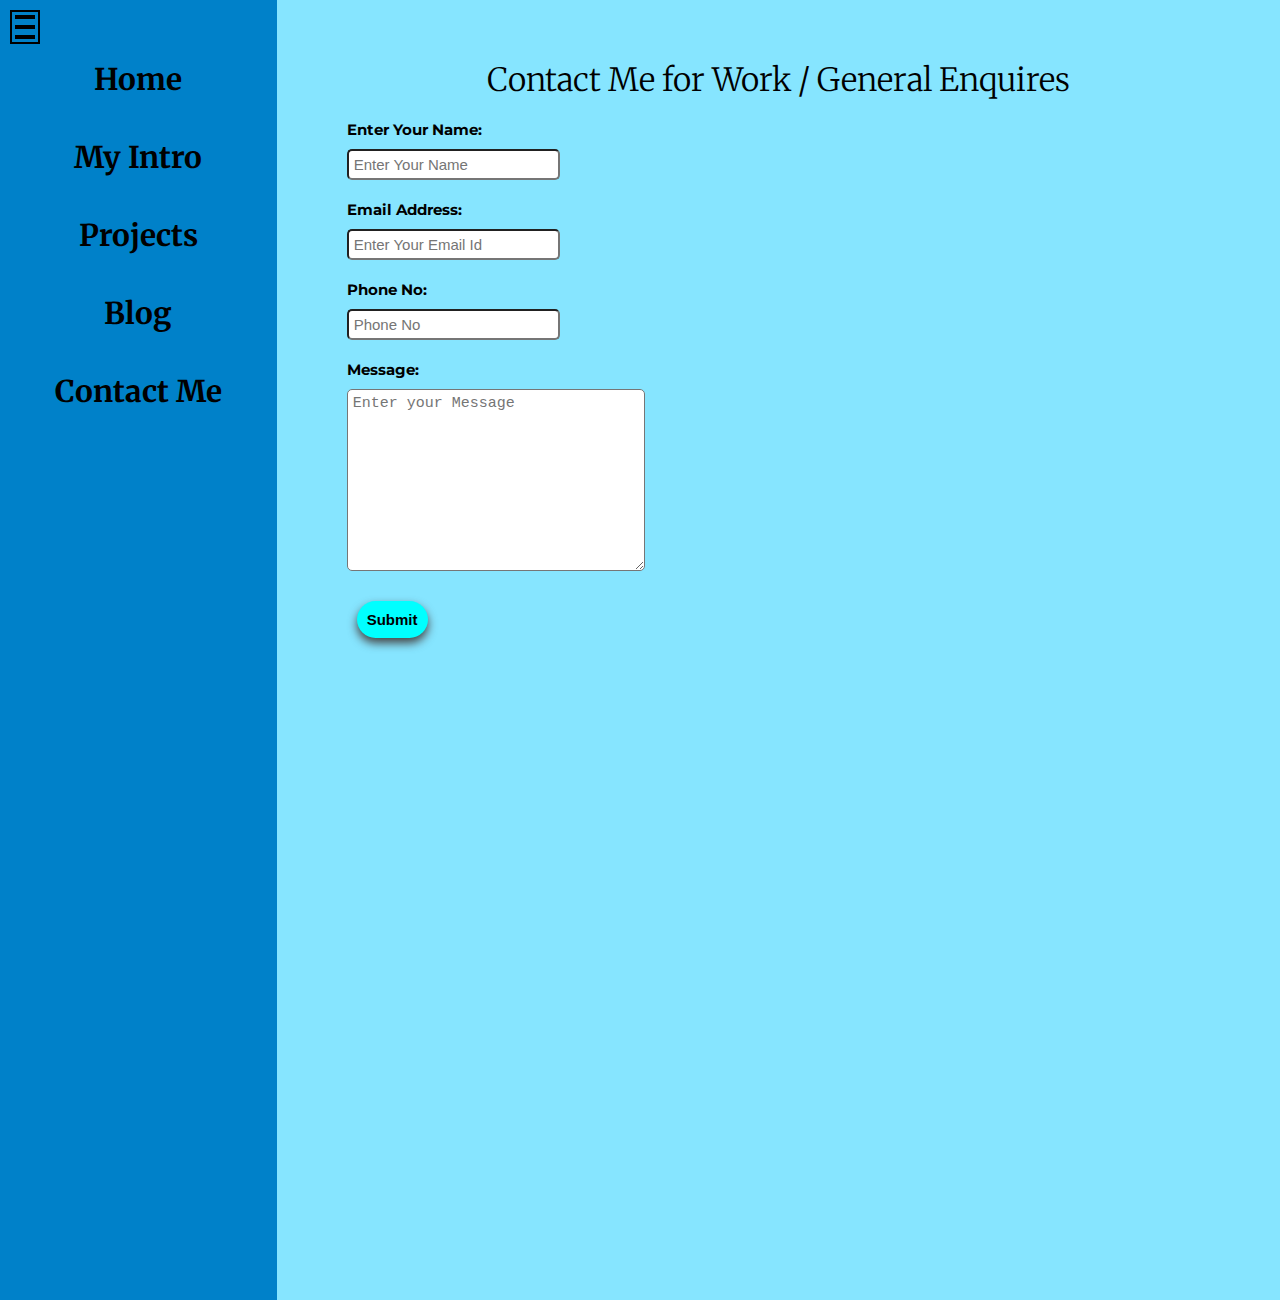
<file: contact.html>
<!DOCTYPE html>
<html lang="en">
  <head>
    <meta charset="UTF-8" />
    <meta http-equiv="X-UA-Compatible" content="IE=edge" />
    <meta name="viewport" content="width=device-width, initial-scale=1.0" />
    <link rel="stylesheet" href="style.css" />
    <title>Surya L - Developer , Programmer , Content Writter</title>
  </head>
  <body>
    <div class="container">
      <div class="sidebar">
        <!-- <h1 class="logo">Surya L</h1>   -->
        <a class="toggleButton" href="#" id="toggleButton">
          <span class="line"></span>
          <span class="line"></span>
          <span class="line"></span>
        </a>
          <nav class="navBar" id="navBar">
              <li><a href="/index.html">Home</a></li>
              <li><a href="/intro.html">My Intro</a></li>
              <li><a href="/project.html">Projects</a></li>
              <li><a href="/blog.html">Blog</a></li>
              <li><a href="/contact.html">Contact Me</a></li>
          </nav>
      </div>
      <div class="main">
        <div class="contactForm">
          <h1>Contact Me for Work / General Enquires</h1>
          <form action="mailto:Suryaraj8147@gmail.com" method="post">
              <div class="formInputs">
                <label for="formName">Enter Your Name:</label>
              <input
                type="text"
                name="Name"
                id="formName"
                placeholder="Enter Your Name" required
              />
            </div>
            <div class="formInputs">
                <label for="formEmail">Email Address:</label>
              <input
                type="email"
                name="Email"
                id="formEmail"
                placeholder="Enter Your Email Id" required
              />
            </div>
            <div class="formInputs">
                <label for="formPhone">Phone No:</label>
                <input type="tel" name="Phone" id="formPhone" placeholder="Phone No">
            </div>
            <div class="formInputs">
                <label for="formMessage">Message:</label>
                <textarea name="Message" id="formMessage" cols="30" rows="10" placeholder="Enter your Message"></textarea>
            </div>
            <div class="formInputs">
                <button type="submit">Submit</button>
            </div>
          </form>
        </div>
      </div>
    </div>
    <script src="script.js"></script>
  </body>
</html>
</file>
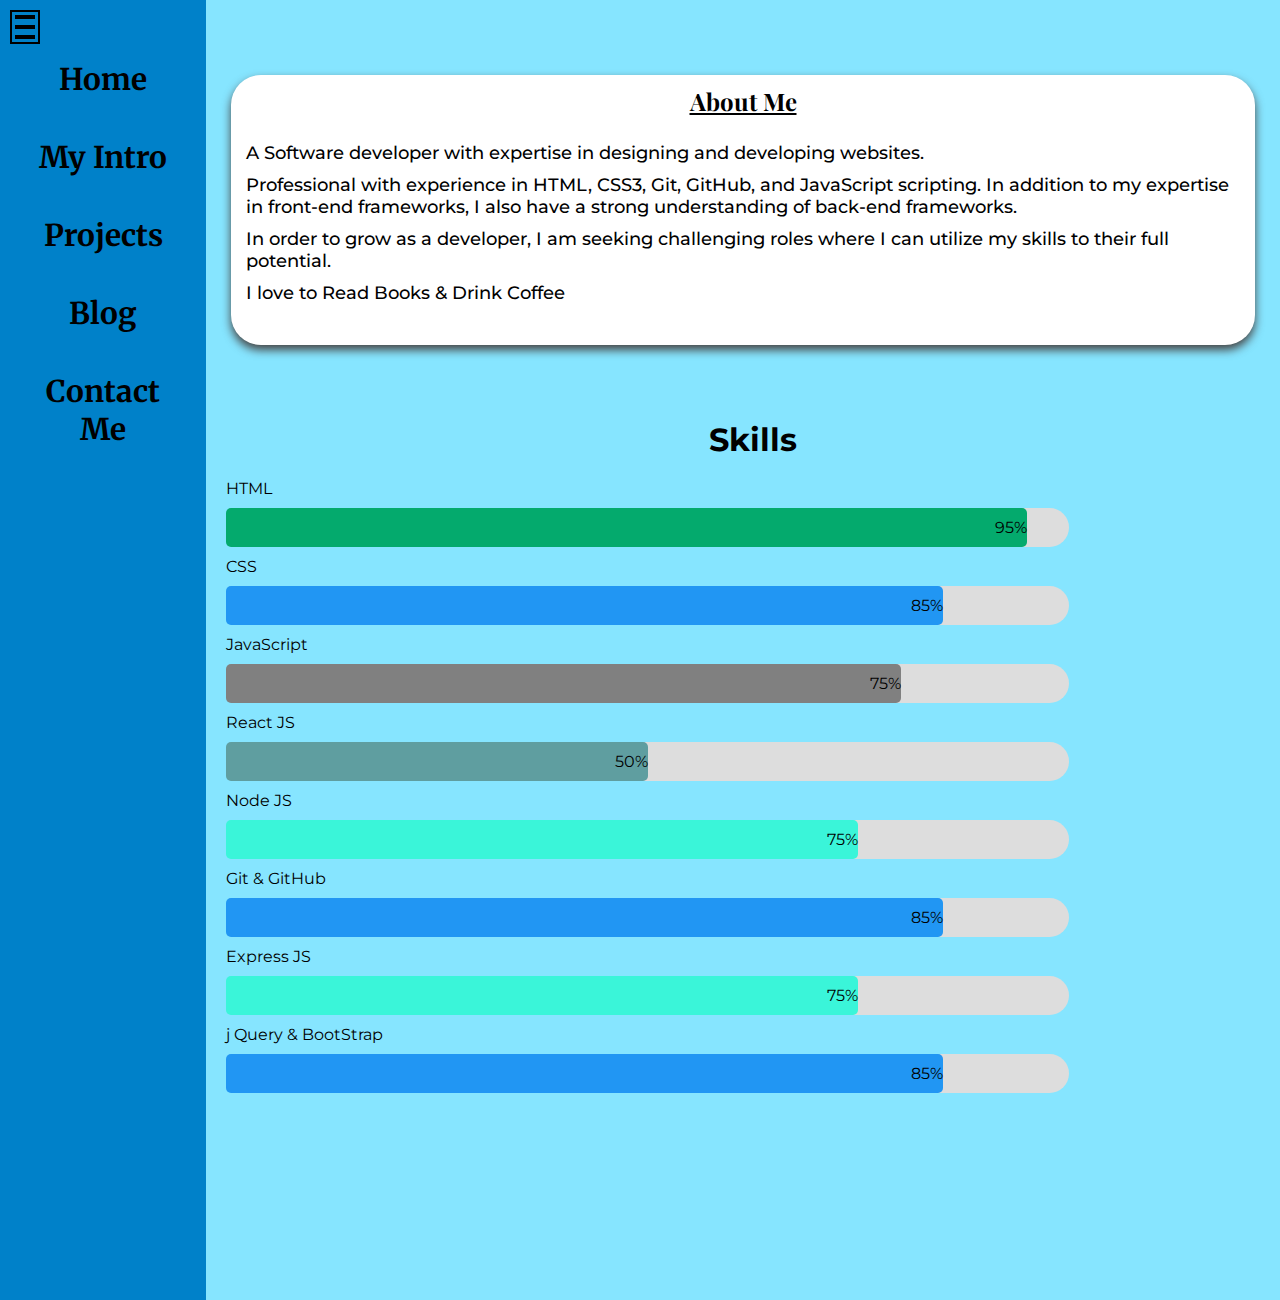
<file: intro.html>
<!DOCTYPE html>
<html lang="en">
  <head>
    <meta charset="UTF-8" />
    <meta http-equiv="X-UA-Compatible" content="IE=edge" />
    <meta name="viewport" content="width=device-width, initial-scale=1.0" />
    <link rel="stylesheet" href="style.css" />
    <title>Surya L - Developer , Programmer , Content Writter</title>
  </head>
  <body>
    <div class="container">
      <div class="sidebar">
        <!-- <h1 class="logo">Surya L</h1>   -->
        <a class="toggleButton" href="#" id="toggleButton">
          <span class="line"></span>
          <span class="line"></span>
          <span class="line"></span>
        </a>
          <nav class="navBar" id="navBar">
              <li><a href="/index.html">Home</a></li>
              <li><a href="/intro.html">My Intro</a></li>
              <li><a href="/project.html">Projects</a></li>
              <li><a href="/blog.html">Blog</a></li>
              <li><a href="/contact.html">Contact Me</a></li>
          </nav>
      </div>
      <div class="main">
        <div class="aboutContainer">
          <h2>About Me</h2>
          <div class="aboutDesc">
            <p>
              A Software developer with expertise in designing and developing
              websites.
            </p>

            <p>
              Professional with experience in HTML, CSS3, Git, GitHub, and
              JavaScript scripting. In addition to my expertise in front-end
              frameworks, I also have a strong understanding of back-end
              frameworks.
            </p>
            <p>
              In order to grow as a developer, I am seeking challenging roles
              where I can utilize my skills to their full potential.
            </p>
            <p>I love to Read Books & Drink Coffee</p>
          </div>
        </div>
        <div class="skillContainer">
          <h1>Skills</h1>
          <div class="skills">
            <p>HTML</p>
            <div class="container">
              <div class="skills w95">95%</div>
            </div>

            <p>CSS</p>
            <div class="container">
              <div class="skills w85">85%</div>
            </div>
            <p>JavaScript</p>
            <div class="container">
              <div class="skills w80">75%</div>
            </div>
            <p>React JS</p>
            <div class="container">
              <div class="skills w50">50%</div>
            </div>
            <p>Node JS</p>
            <div class="container">
              <div class="skills w75">75%</div>
            </div>
            <p>Git & GitHub</p>
            <div class="container">
                <div class="skills w85">85%</div>
            </div>
            <p>Express JS</p>
            <div class="container">
              <div class="skills w75">75%</div>
            </div>
            <p>j Query & BootStrap</p>
            <div class="container">
                <div class="skills w85">85%</div>
            </div>
          </div>
        </div>
      </div>
    </div>
    <script src="script.js"></script>
  </body>
</html>
</file>
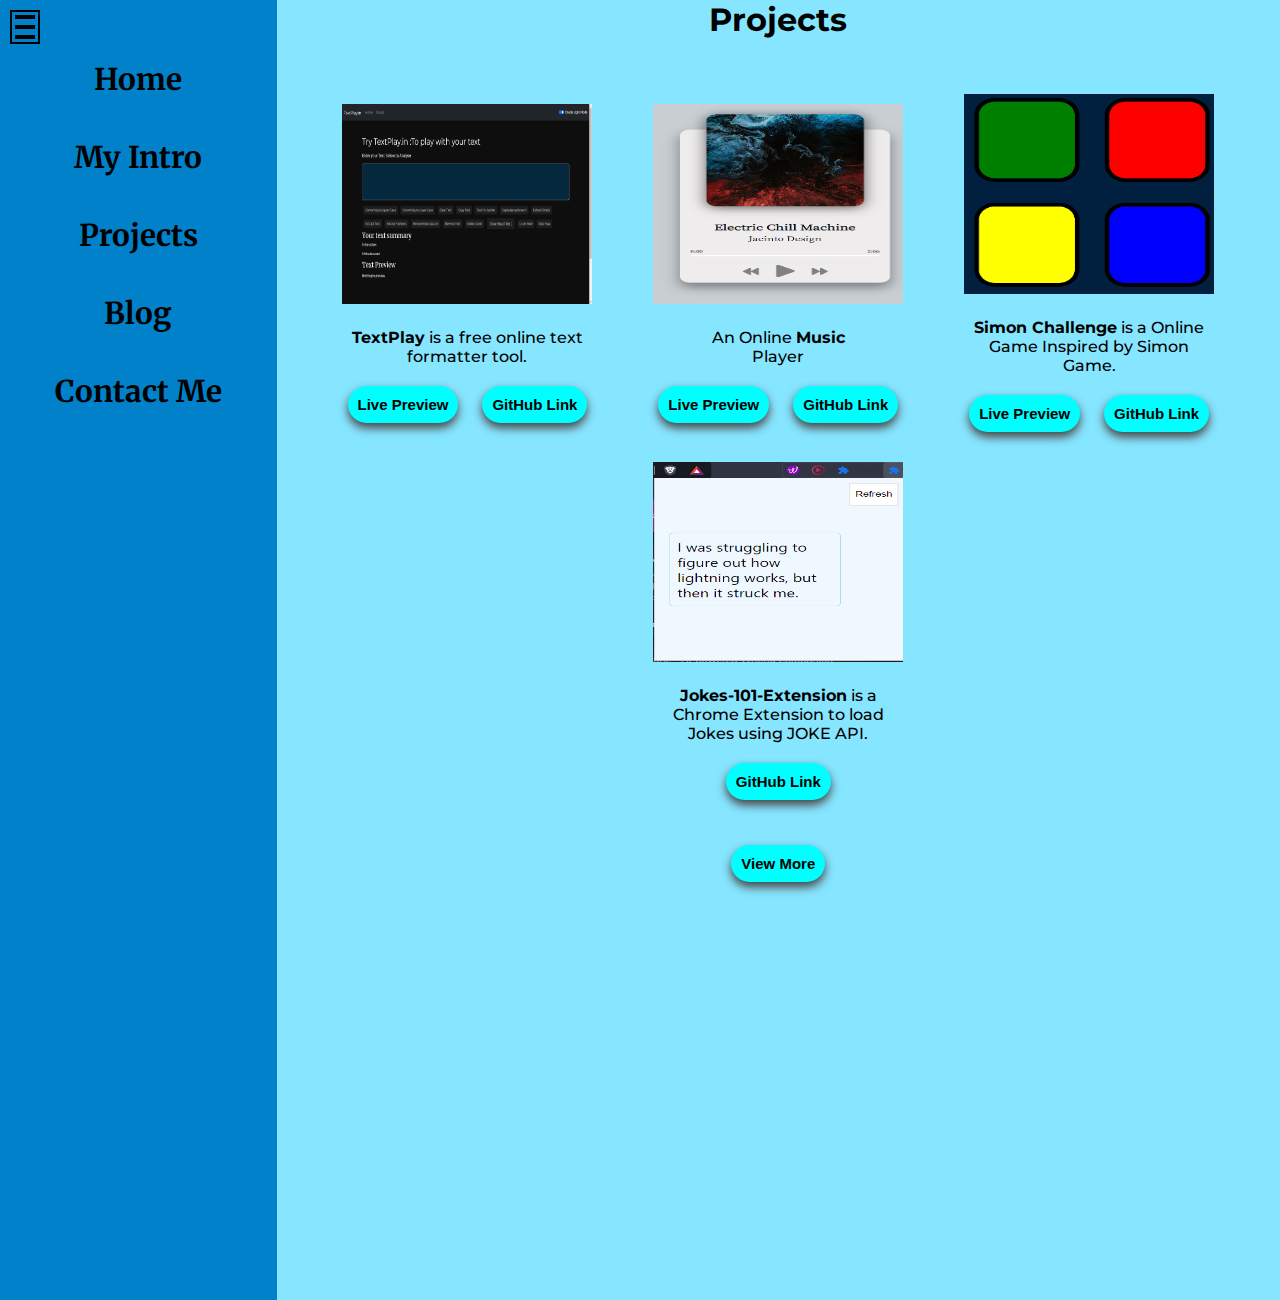
<file: project.html>
<!DOCTYPE html>
<html lang="en">
<head>
    <meta charset="UTF-8">
    <meta http-equiv="X-UA-Compatible" content="IE=edge">
    <meta name="viewport" content="width=device-width, initial-scale=1.0">
    <link rel="stylesheet" href="style.css">
    <title>Surya L - Developer , Programmer , Content Writter</title>
</head>
<body>
    <div class="container">
        <div class="sidebar">
            <!-- <h1 class="logo">Surya L</h1>   -->
            <a class="toggleButton" href="#" id="toggleButton">
              <span class="line"></span>
              <span class="line"></span>
              <span class="line"></span>
            </a>
              <nav class="navBar" id="navBar">
                  <li><a href="/index.html">Home</a></li>
                  <li><a href="/intro.html">My Intro</a></li>
                  <li><a href="/project.html">Projects</a></li>
                  <li><a href="/blog.html">Blog</a></li>
                  <li><a href="/contact.html">Contact Me</a></li>
              </nav>
          </div>
        <div class="main">
            <h1 class="projTitle">Projects</h1>
            <div class="projContainer">
                <div class="proj">
                   <a href="https://text-utility-pro.netlify.app/" target="_blank" rel="noopener noreferrer"><img src="/Images/project1.png" alt="TextPlay"></a>
                   <p><b>TextPlay</b> is a free online text formatter tool.</p>
                   <div class="projButton">
                   <a href="https://text-utility-pro.netlify.app/" target="_blank" rel="noopener noreferrer"><button>Live Preview</button></a> 
                   <a href="https://github.com/Surya8991/Text-Utility-Pro" target="_blank" rel="noopener noreferrer"><button>GitHub Link</button></a> 
                   </div>
                </div>
                <div class="proj">
                   <a href="https://surya8991.github.io/Music-Player/" target="_blank" rel="noopener noreferrer"><img src="/Images/project3.png" alt="blog1"></a>
                   <p>An Online <b>Music</b>
                    <br> Player</p>
                   <div class="projButton">
                   <a href="https://surya8991.github.io/Music-Player/" target="_blank" rel="noopener noreferrer"><button>Live Preview</button></a> 
                   <a href="https://github.com/Surya8991/Music-Player" target="_blank" rel="noopener noreferrer"><button>GitHub Link</button></a> 
                   </div>
                </div>
                <div class="proj">
                   <a href="https://surya8991.github.io/simon-challenge/" target="_blank" rel="noopener noreferrer"><img src="/Images/project4.png" alt="blog1"></a>
                   <p><b>Simon Challenge</b> is a Online Game Inspired by Simon Game.</p>
                   <div class="projButton">
                   <a href="https://surya8991.github.io/simon-challenge/" target="_blank" rel="noopener noreferrer"><button>Live Preview</button></a> 
                   <a href="https://github.com/Surya8991/simon-challenge" target="_blank" rel="noopener noreferrer"><button>GitHub Link</button></a> 
                   </div>
                </div>
                <div class="proj">
                    <a href="https://github.com/Surya8991/Jokes-101-Extension" target="_blank" rel="noopener noreferrer"><img src="/Images/project2.png" alt="blog1"></a>
                    <p><b>Jokes-101-Extension</b> is a Chrome Extension to load Jokes using JOKE API.</p>
                    <div class="projButton">
                    <a href="https://github.com/Surya8991/Jokes-101-Extension" target="_blank" rel="noopener noreferrer"><button>GitHub Link</button></a> 
                    </div>
                 </div>
                </div>
                <a href="https://github.com/Surya8991" target="_blank" class="blogLink"><Button>View More</Button></a>
        </div>
    </div>
    <script src="script.js"></script>
</body>
</html>
</file>
<file: style.css>
@import url("https://fonts.googleapis.com/css2?family=Merriweather&family=Montserrat&family=Playfair+Display&display=swap");
* {
  margin: 0;
  padding: 0;
}
body {
  font-family: "Montserrat", sans-serif;
}
.logo {
  font-family: "Playfair Display", serif;
}
.container {
  display: flex;
}
.sidebar {
  width: 300px;
  background-color: #86E5FF;
  font-family: "Merriweather", serif;
}
.navBar {
  background-color: #0081C9;
  display: flex;
  height: 1220px;
  flex-direction: column;
  list-style: none;
  text-align: center;
  padding: 40px 20px;
}
.sidebar nav li {
  padding: 20px 10px;
  font-weight: 700;
  font-size: 30px;
}
.sidebar nav li a {
  text-decoration: none;
  color: black;
}
.navBar.active {
  display: none;
  width: 200px;
  height: 1220px;
}
.main {
  width: 85vw;
  height: 1300px;
  background-color: #86E5FF;
}
/* Toggle */
a.toggleButton {
  border: 2px solid black;
  height: 30px;
  display: flex;
  align-items: flex-end;
  flex-direction: column;
  position: absolute;
  top: 20px;
  left: 20px;
}
span.line {
  background-color: black;
  height: 10px;
  width: 20px;
  margin: 3px;
  /* border: 2px black; */
}
/* Index page */
.infoContainer {
  margin: 75px 25px;
  width: 80vw;
  height: 40vh;
  background-color: white;
  display: flex;
  justify-content: space-around;
  border-radius: 30px;
  box-shadow: 0px 5px 10px rgb(70, 68, 68);
}
.infoContainer .devPic img {
  height: 40vh;
  border-radius: 55%;
  border: 2px solid white;
  justify-content: center;
}
.infoContainer .devInfo {
  display: flex;
  justify-content: center;
  flex-direction: column;
}
.hello {
  font-size: 30px;
}
.name {
  font-weight: bold;
  font-size: 45px;
}
.about {
  font-size: 25px;
}
.description {
  font-size: 25px;
  margin-top: 15px;
}
button {
  margin: 10px;
  padding: 10px;
  background-color: aqua;
  border-radius: 20px;
  border: none;
  cursor: pointer;
  font-size: 15px;
  font-weight: bold;
  box-shadow: 0px 5px 10px rgb(70, 68, 68);
}
button:hover {
  background-color: black;
  color: white;
}

/* For Contact Form */
.contactForm {
  padding: 50px;
}
.contactForm h1 {
  font-family: "Merriweather", serif;
  text-align: center;
  font-weight: 300;
  margin: 10px;
}
.contactForm .formInputs {
  margin: 20px;
  display: flex;
  flex-direction: column;
  width: fit-content;
  font-weight: bold;
  font-size: 15px;
}
input,
#formMessage {
  margin-top: 10px;
  font-size: 15px;
  padding: 5px;
  border-radius: 5px;
}
.contactForm button {
  justify-content: center;
}

/* Blog Website */
.blogContainer {
  display: flex;
  flex-wrap: wrap;
  justify-content: center;
  padding: 20px;
}
.blog {
  display: flex;
  align-items: center;
  flex-direction: column;
  margin: 10px;
}
.blogTitle {
  text-align: center;
  margin: 20px;
}
.blogContainer .blog p {
  padding: 10px;
  width: 250px;
}
.blogContainer .blog a {
  text-decoration: none;
  color: black;
}
.blogContainer .blog img {
  width: 350px;
  height: 200px;
  border-radius: 2%;
}
.blogLink {
  display: block;
}

/* Project Website */
.projContainer {
  display: flex;
  flex-wrap: wrap;
  align-items: center;
  justify-content: space-evenly;
  padding: 20px;
}
.proj {
  display: inline-flex;
  align-items: center;
  flex-direction: column;
  margin: 5px;
}
.projTitle {
  text-align: center;
  margin-bottom: 20px;
}
.projContainer .proj p {
  text-align: center;
  font-weight: 500;
  padding: 10px;
  width: 250px;
}
.projContainer .proj a {
  text-decoration: none;
  color: black;
}
.projContainer .proj img {
  width: 250px;
  height: 200px;
  padding: 10px;
  border-radius: 2%;
}
.blogLink {
  text-decoration: none;
  display: flex;
  justify-content: center;
}
/* Intro Page */
.aboutContainer {
  margin: 75px 25px;
  width: 80vw;
  height: 30vh;
  background-color: white;
  border-radius: 30px;
  box-shadow: 0px 5px 10px rgb(70, 68, 68);
}
.aboutContainer h2 {
  font-family: "Playfair Display", serif;
  text-align: center;
  text-decoration: underline;
  padding: 10px;
}
.aboutContainer .aboutDesc {
  padding-top: 10px;
  padding-left: 10px;
  text-align: start;
}
.aboutContainer .aboutDesc p {
  padding: 5px;
  font-size: 18px;
  font-weight: 500;
}
/* Skills in Intro Page */
.skillContainer {
  text-align: center;
  margin-left: 20px;
  padding-bottom: 50px;
}
.skills {
  border-radius: 5px;
  width: 80%;
}
.skills p {
  text-align: start;
  padding: 10px 0px;
}
/* Container for skill bars */
.container {
  width: 100%; /* Full width */
  background-color: #ddd; /* Grey background */
  border-radius: 20px;
}
.skills {
  text-align: right; /* Right-align text */
  padding-top: 10px; /* Add top padding */
  padding-bottom: 10px; /* Add bottom padding */
  color: black; /* White text color */
}

.w95 {
  width: 95%;
  background-color: #04aa6d;
} /* Green */
.w85 {
  width: 85%;
  background-color: #2196f3;
} /* Blue */
.w75 {
  width: 75%;
  background-color: #3af5d9;
} /* Red */
.w80 {
  width: 80%;
  background-color: #808080;
} /* Dark Grey */
.w50 {
  width: 50%;
  background-color: cadetblue;
}

/* Responsive  */
@media (max-width: 1300px) {
  a.toggleButton {
    left: 10px;
    top: 10px;
  }
}
@media (max-width: 900px) {
  .infoContainer {
    width: 50vw;
    height: 80vh;
    justify-content: space-evenly;
    flex-direction: column;
    margin: 40px auto;
  }
  .infoContainer span {
    text-align: center;
  }
  .hello {
    font-size: 20px;
  }
  .name {
    font-weight: bold;
    font-size: 30px;
  }
  .about {
    font-size: 17px;
  }
  .description {
    font-size: 17px;
    margin-top: 15px;
  }
  .buttons {
    display: flex;
    flex-direction: column;
    align-items: center;
  }
  .infoContainer .devPic img {
    height: 25vh;
    display: flex;
    border-radius: 55%;
    border: 2px solid white;
    /* text-align: center; */
    margin: auto;
  }
}
/* About Page */
@media (max-width: 1250px) {
  .aboutContainer {
    width: 70vw;
  }
  .aboutContainer .aboutDesc {
    padding-top: 0px;
  }
}
@media (max-width: 950px) {
  .aboutContainer {
    height: 40vh;
    width: 60vw;
  }
  .aboutContainer .aboutDesc {
    padding-top: 0px;
  }
}
@media (max-width: 700px) {
  .aboutContainer .aboutDesc p {
    font-size: 18px;
  }
}
@media (max-width: 640px) {
  .aboutContainer .aboutDesc p {
    font-size: 15px;
  }
  .aboutContainer {
    height: 35vh;
    width: 60vw;
  }
  .navBar .main {
    height: 1350px;
  }
}
@media (max-width: 540px) {
  .aboutContainer .aboutDesc p {
    font-size: 15px;
  }
  .aboutContainer {
    height: 50vh;
    width: 50vw;
  }
}
/* Project Page */
@media (min-width: 1440px) {
  .projContainer .proj img {
    width: 300px;
    height: 300px;
  }
}
@media (max-width: 500px) {
  .projContainer .proj img {
    width: 150px;
    height: 150px;
  }
  .proj button {
    font-size: 10px;
  }
}
/* Blog */
</file>
